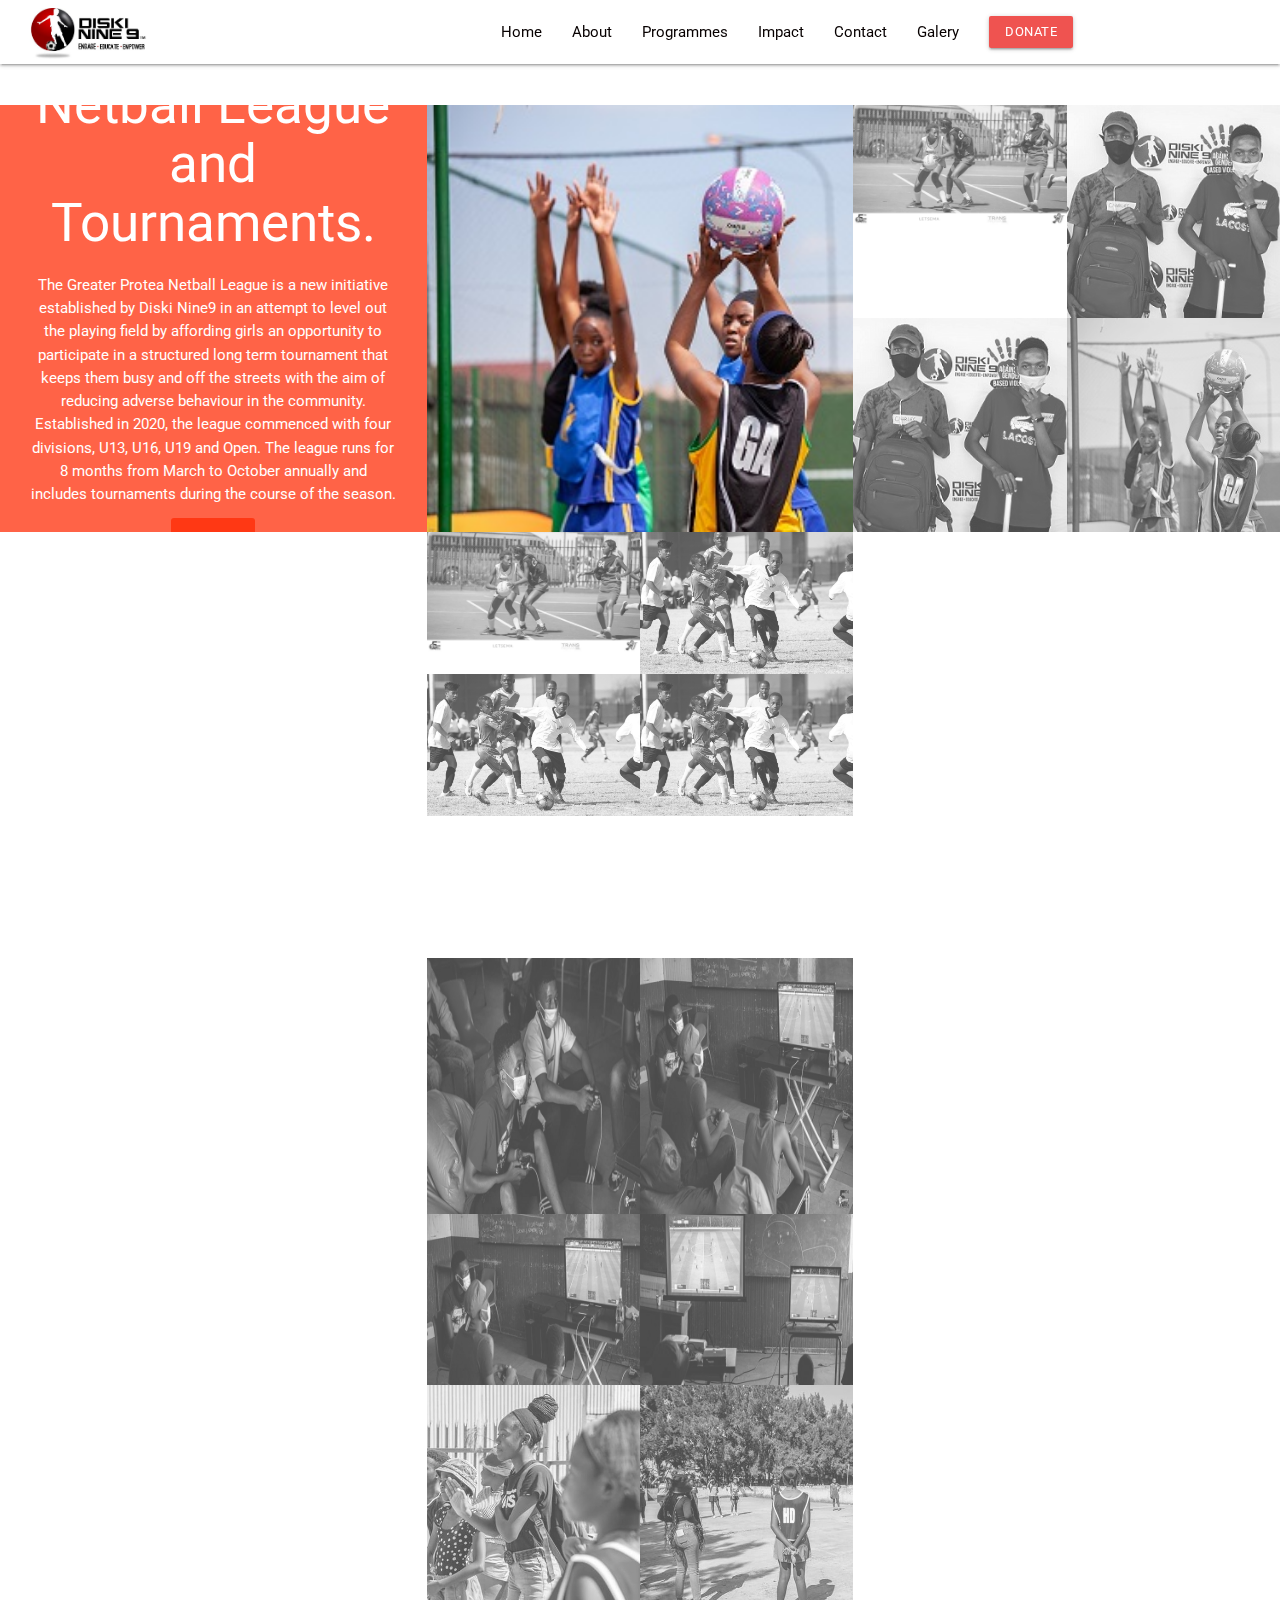
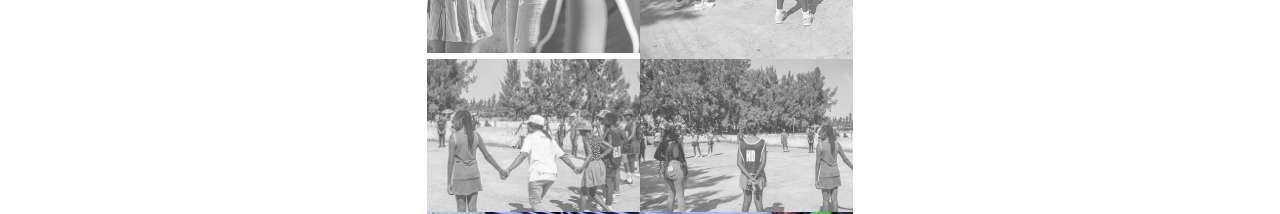
<file: programmes.html>
<!DOCTYPE html>
<html lang="en">
<head>
    <meta charset="UTF-8">
    <meta http-equiv="X-UA-Compatible" content="IE=edge">
    <meta name="viewport" content="width=device-width, initial-scale=1.0">
    <title>Document</title>
    <script src="https://code.jquery.com/jquery-3.6.0.min.js" integrity="sha256-/xUj+3OJU5yExlq6GSYGSHk7tPXikynS7ogEvDej/m4=" crossorigin="anonymous"></script>
    <link rel="stylesheet" href="./scrolling-galery.css">
    <link href="css/materialize.css" type="text/css" rel="stylesheet" media="screen,projection"/>
    <link rel="stylesheet" href="./css/style1.css">

</head>
<body>
    <div class="header-scroll">
        <nav class="white" role="navigation">
          <div class="nav-wrapper container" id="nav-wrapper">
            <a id="logo-container" href="index.html" class="brand-logo">
              <img width="130px" class=" responsive-img" id="logo-image" src="./img/logo-main.jpg" alt="" srcset="">
            </a>
            <ul class="right hide-on-med-and-down " id="nav-links">
                <li><a href="index.html">Home</a></li>
    
                <li id="feedback-box"><a href="#">About</a>
                  <div class="feedback-box">
                    <div class="content">
                      <div class="row">
                        <header>About Us</header>
                        <ul class="mega-links">
                          <li><a href="#">Overview </a></li>
                          <li><a href="#">What we do</a></li>
                          <li><a href="#">Vision & Mission </a></li>
                          <li><a href="#">Our Board</a></li>
                          <li><a href="#">Project Managers</a></li>
                        </ul>
                      </div>
                    </div>
                  </div>
                </li>
    
                <li id="dropdown-menu-box">
                  <a href="#" class="desktop-item">Programmes</a>
                  <div class="dropdown-menu-box">
                    <div class="content">
                      <div class="row">
                        <header>Our Programmes</header>
                        <ul class="mega-links">
                          <li><a href="#">Sports</a></li>
                          <li><a href="#">Psychosocial</a></li>
                          <li><a href="#">Educational </a></li>
                          <li><a href="#">Socioeconomic </a></li>
                        </ul>
                      </div>
                    </div>
                  </div>
                </li>
    
                <li id="dropdown-menu-box">
                  <a href="#" class="desktop-item">Impact</a>
                  <div class="dropdown-menu-box">
                    <div class="content">
                      <div class="row">
                        <header>Our Impact</header>
                        <ul class="mega-links">
                          <li><a href="#">Success Stories</a></li>
                          <li><a href="#">Impact</a></li>
                          <li><a href="#">Ambassadors</a></li>
                        </ul>
                      </div>
                    </div>
                  </div>
                </li>
    
                <li id="mega-box">
                  <a href="#" class="desktop-item">Contact</a>
                </li>
                <li id="mega-box"><a href="#" class="desktop-item">Galery</a></li>
                <li><a href=" " id="download-button" class="btn-small  red lighten-1">Donate</a></li>
            </ul>
      
            <ul id="nav-mobile" class="sidenav">
              <a href="#">
    
              <img width="40px" class="circle hide-on-med-and-up responsive-img" id="logo-image-mobile-nav" src="./img/logo2.png" alt="" srcset="">   
              </a>
              <div class="mob-link">
                <li><a href="#">Home</a></li>
                <li><a href="#">About</a></li>
                <li><a href="#">Programmes</a></li>
                <li><a href="#">Impact</a></li>
                <li><a href="#">Contact</a></li>
                <li><a href="./galery.html">Galery</a></li>
                <li><a href=" " id="download-button" class="btn-small  red lighten-1">Donate</a></li>
              </div>
            </ul>
            <a href="#" data-target="nav-mobile" class="sidenav-trigger"><i class="material-icons">menu</i></a>
          </div>
      </div> <!-- End of Navigation Scroll -->

      <div class="pro">
         
     <div class="section animate">
      <div class="middle">
          <img src="./img/new Stock/001.jpg" alt="">
         <!-- <img src="https://images.unsplash.com/photo-1460400408855-36abd76648b9?dpr=2&auto=format&crop=entropy&fit=crop&w=250&h=250&q=80" /> -->
      </div>
      <div class="left title">
         <div class="content">
            <h2> Netball League and Tournaments.</h2>
            <p> The Greater Protea Netball League is a new initiative established by Diski Nine9 in an attempt to level out the playing field by affording girls an opportunity to participate in a structured long term tournament that keeps them busy and off the streets with the aim of reducing adverse behaviour in the community. Established in 2020, the league commenced with four divisions, U13, U16, U19 and Open. The league runs for 8 months from March to October annually and includes tournaments during the course of the season.</p>
            <a href="#" class="btn-primary">See more</a>
         </div>
      </div>
      <div class="right tiles">
          <img src="./img/Programmes/Netball-Tournament/1.jpg" alt="">
          <img src="./img/new Stock/01.jpg" alt="">
          <img src="./img/new Stock/01.jpg" alt="">
          <img src="./img/new Stock/001.jpg" alt="">

      </div>
   </div>
   
   <div class="section">
      <div class="middle">
         <img src="./img/IMG_8188_small.jpg" />
      </div>
      <div class="right title">
         <div class="content">
            <h2>Soccer Tournaments.</h2>
            <p>Diski Nine9 has been organising structured soccer tournaments for boys from U13, U15, to U17 from inception and have, over the years, featured some of the players that are currently playing in the Multichoice Diski Challenge, The Glad Africa League and the South African Premier League.</p>
            <a href="#" class="btn-primary">See more</a>
         </div>
      </div>
      
      <div class="left tiles">
       <img src="./img/Programmes/Netball-Tournament/1.jpg" alt="">
       <img src="./img/IMG_8176-desktop.jpg" />
       <img src="./img/IMG_8176-desktop.jpg" />
       <img src="./img/IMG_8176-desktop.jpg" />
         
      </div>
      
   </div>
   
   <div class="section">
      <div class="middle">
       <img src="./img/Programmes/E-sport Tournament/E-Sport (1).jpg" alt="">
      </div>
      <div class="left title">
         <div class="content">
            <h2>	E-Sports Tournament.</h2>
            <p>The disruption caused by the Covid-19 pandemic brought the entire physical sporting codes to a total stand still. This exacerbated the use of video games and use of Information Technology. Diski Nine9 ran a first ever e-sports FIFA soccer tournament for 32 young boys over the course of a day hosted at Tholimfundo Primary School in Soweto. The tournament saw most of the youths excited to challenge each other in a different playing field that tested their knowledge and expertise on video games. Four gamers walked away with bags filled with stationery with the winner of the tournament choosing the bag of his choice.</p>
            <a href="#" class="btn-primary">See more</a>
         </div>
      </div>
      
      <div class="right tiles">
       <img src="./img/Programmes/E-sport Tournament/E-Sport (2).jpg" alt="">
       <img src="./img/Programmes/E-sport Tournament/E-Sport (3).jpg" alt="">
       <img src="./img/Programmes/E-sport Tournament/E-Sport (4).jpg" alt="">
       <img src="./img/Programmes/E-sport Tournament/E-Sport (5).jpg" alt="">
       
      </div>
      
   </div>
   
   <div class="section">
      <div class="middle">
       <img src="./img/Programmes/Winter Holiday Programme/4.jpg" alt="">
      </div>
      <div class="right title">
         <div class="content">
            <h2>	Winter Holiday Programme.</h2>
            <p>The flagship of the organisation and the reason why Diski Nine9 was initially established. The School and Sports Holiday Programme focuses on primary and high school learners between the ages of 10-18 years. These learners receive life-skills education on leadership, problem solving, conflict resolution and team work, while their coaches receive entrepreneurship and coaching skills before participating in a competitive soccer and netball tournament during the 8-10 days of the programme. </p>
            <a href="#" class="btn-primary">See more</a>
         </div>
      </div>
      
      <div class="left tiles">
       <img src="./img/Programmes/Winter Holiday Programme/1.jpg" alt="">
       <img src="./img/Programmes/Winter Holiday Programme/2a.jpg" alt="">
       <img src="./img/Programmes/Winter Holiday Programme/6.jpg" alt="">
       <img src="./img/Programmes/Winter Holiday Programme/5.jpg" alt="">
      </div>
      
   </div>
      </div>
     
<!--      <div class="footer">
        <a href="#top" class="scrollTo"><i class="fa fa-angle-up animated bounce"></i></a>
        <h1>Scroll Up</h1>
     </div> -->
     <script>
         $(document).ready(function(){

var $sm = 480;
var $md = 768;

function resizeThis() {
   $imgH = $('.middle img').width();
   if ($(window).width() >= $sm) {
      $('.left,.right,.section').css('height', $imgH);
   } else {
      $('.left,.right,.section').css('height', 'auto');
   }
}

resizeThis();

$(window).resize(function(){
   resizeThis();
});

$(window).scroll(function() {
   $('.section').each(function(){
      var $elementPos = $(this).offset().top;
      var $scrollPos = $(window).scrollTop();

      var $sectionH = $(this).height();
      var $h = $(window).height();
      var $sectionVert = (($h/2)-($sectionH/4));


      if (($elementPos - $sectionVert) <= $scrollPos && ($elementPos - $sectionVert) + $sectionH > $scrollPos) {
         $(this).addClass('animate');
      } else {
         $(this).removeClass('animate');
      }
   });
});

$('.btn-primary').click(function(){
   alert('I lied');
});
});

$(function() {
$('a[href*="#"]:not([href="#"])').click(function() {
 if (location.pathname.replace(/^\//,'') == this.pathname.replace(/^\//,'') && location.hostname == this.hostname) {
   var target = $(this.hash);
   target = target.length ? target : $('[name=' + this.hash.slice(1) +']');
   if (target.length) {
     $('html, body').animate({
       scrollTop: target.offset().top
     }, 1000);
     return false;
   }
 }
});
});
     </script>
</body>
</html>
</file>
<file: scrolling-galery.css>
@import url(https://fonts.googleapis.com/css?family=Roboto:300,900);
body {
  font-family: 'Roboto', sans-serif; }



.section {
  width: 100%;
  position: relative; }
  .section .left, .section .middle, .section .right {
    width: 100%;
    display: block;
    color: #fff;
    box-sizing: border-box;
    left: 0;
    padding: 30px;
    text-align: center;
    overflow: hidden;
    -moz-transition: 0.3s ease-in-out all;
    -o-transition: 0.3s ease-in-out all;
    -webkit-transition: 0.3s ease-in-out all;
    transition: 0.3s ease-in-out all; }
    @media (min-width: 480px) {
      .section .left .content, .section .middle .content, .section .right .content {
        position: relative;
        top: 50%;
        -webkit-transform: translateY(-50%);
        -ms-transform: translateY(-50%);
        transform: translateY(-50%); } }
    @media (min-width: 480px) {
      .section .left, .section .middle, .section .right {
        width: 50%;
        font-size: 0.9em;
        padding: 10px;
        left: 0;
        float: left;
        position: absolute; } }
    @media (min-width: 768px) {
      .section .left, .section .middle, .section .right {
        width: 33.33333%;
        left: 33.33%;
        padding: 10px; } }
    @media (min-width: 992px) {
      .section .left, .section .middle, .section .right {
        padding: 30px;
        font-size: 1em; } }
  .section.animate .left {
    left: 0; }
    @media (min-width: 480px) {
      .section.animate .left {
        left: 50%; } }
    @media (min-width: 768px) {
      .section.animate .left {
        left: 0; } }
  .section.animate .right {
    left: 0; }
    @media (min-width: 480px) {
      .section.animate .right {
        left: 50%; } }
    @media (min-width: 768px) {
      .section.animate .right {
        left: 66.66%; } }
  .section .title {
    background: tomato; }
    .section .title h2 {
      margin-top: 0; }
    .section .title p {
      line-height: 1.55em;
      margin-bottom: 0.75em; }
    .section .title .btn-primary {
      color: #fff;
      background: #ff3814;
      padding: 10px;
      text-decoration: none;
      border-radius: 3px;
      display: inline-block;
      -moz-transition: 0.3s ease-in-out all;
      -o-transition: 0.3s ease-in-out all;
      -webkit-transition: 0.3s ease-in-out all;
      transition: 0.3s ease-in-out all; }
      .section .title .btn-primary:hover {
        background: #fa2600; }
  .section .tiles {
    padding: 0;
    background: #fff;
    clear: both;
    display: none;
    float: none; }
    .section .tiles img {
      width: 50%;
      float: left;
      height: auto;
      opacity: 0.7;
      -moz-transition: 0.3s ease-in-out all;
      -o-transition: 0.3s ease-in-out all;
      -webkit-transition: 0.3s ease-in-out all;
      transition: 0.3s ease-in-out all;
      -webkit-filter: grayscale(100%);
      -moz-filter: grayscale(100%);
      -o-filter: grayscale(100%); }
      .section .tiles img:hover {
        opacity: 1;
        -webkit-filter: grayscale(0%);
        -moz-filter: grayscale(0%);
        -o-filter: grayscale(0%); }
    @media (min-width: 768px) {
      .section .tiles {
        display: block; } }
  .section .middle {
    background: slategray;
    z-index: -5;
    padding: 0; }
    .section .middle img {
      width: 100%;
      height: auto;
      display: block; }

@-webkit-keyframes bounce {
  0%, 20%, 50%, 80%, 100% {
    -webkit-transform: translateY(0); }
  40% {
    -webkit-transform: translateY(-20px); }
  60% {
    -webkit-transform: translateY(-10px); } }

@keyframes bounce {
  0%, 20%, 50%, 80%, 100% {
    transform: translateY(0); }
  40% {
    transform: translateY(-20px); }
  60% {
    transform: translateY(-10px); } }

    .pro {
      margin-top:10vh ;
      z-index: -5;
    }
</file>
<file: css/style1.css>
/* head CSS - from markup */
/*     body {
      background-color: rgb(155, 35, 35);
    }
 */

 #primary-slider  {
  height: 70vh !important;;
}
.text-darken-4 {
font-size: 100px;
line-height: 100px;
font-family: 'anton';
}


.paralladx {
position: absolute;
width: 100vw;
height: 100vh;
}

.hero-text {
position: absolute;
height: 10vh;
z-index: 3;
top: 20vh;
left: 0;
text-align: center;
width: 100vw;
color: white;
}
#hero {

top: 10vh;
}


.catchy {


width: 100vw;
height: 66vh;
}




/* Custom Stylesheet */
/**
 * Use this file to override Materialize files so you can update
 * the core Materialize files in the future
 *
 * Made By MaterializeCSS.com
 */

 /* header */
 nav ul a,
 nav .brand-logo {
   color: rgb(7, 0, 0);
 }


a {
  color: rgb(7, 0, 0);
}
 
 #logo-image {
  position: fixed;
  top: 8px;
  left: 20px;
}
#logo-image-mobile-nav {
  position: absolute;
  top: 2px;
  left: 35%;
  margin: 20px;
}

.mob-link {
  position: absolute;
  top: 100px;
  left: 0;
  line-height: 80px;

}
.mob-link li:last-of-type {
 margin-top: 25px;
}



/* header */
 .header-scroll{
   position: fixed;
   top: 0px;
   width: 100vw;
   height: 50px;

/*    background-color: rgba(7, 2, 2, 0.719); */
   z-index: 1;  
 }
 

 p {
   line-height: 2rem;
 }
 .sidenav {
   background-color: rgb(219, 81, 81);
 }
 
 .sidenav-trigger {
   color: #26a69a;
 }

 .parallax-container {
  /*  min-height: 380px; */
   min-height: 90vh;
   line-height: 0;
   height: auto;
   color: rgba(255,255,255,.9);
 }
   .parallax-container .section {
     width: 100%;
   }
 

 .icon-block {
   padding: 0 15px;
 }
 .icon-block .material-icons {
   font-size: inherit;
 }
 
 footer.page-footer {
   margin: 0;
   padding: 20px;
 }
 .grey-text {
   width: 80%;
 }

 
 .footer-list {
   padding: 0 20px 0 0;
 }
 .footer-list li {
   line-height: 40px;
   color: #a6acb1;
 }
 .mobile-footer-list li {
   line-height: 25px;
   color: #a6acb1;
  }

  .footer-copyright a {
    color: white;
    right: 0;
    padding: 0;
    margin: 0;
  }

 .socials i {
   margin: 10px;
 }
 
 /* *************** Nav Scroll ********************** */
 .Programmes-menu-box {
   position: absolute;
/*    right: -7vw; */
   background: #242526;
   width: 15vw;
   line-height: 5px;
  left: 47%;
   opacity: 0;
   visibility: hidden;
   box-shadow: 0 6px 10px rgba(0,0,0,0.15);
   border: 1px solid white;
/*    border-radius: 15px; */
 }

 .feedback-box {
  position: absolute;
/*   right: 15vw; */
/*   background: #f5f5f6; */
  width: 15vw;
  line-height: 5px;
  left: 38%;
  opacity: 0;
  visibility: hidden;
  box-shadow: 0 6px 10px rgba(0,0,0,0.15);
  border: 1px solid white;
/*   border-radius: 15px; */
}

 .dropdown-menu-box {
  position: absolute;
/*   right: -12vw; */
/*   background: #242526; */
  width: 15vw;
  line-height: 15px;
  left: 57%;
  opacity: 0;
  visibility: hidden;
  box-shadow: 0 6px 10px rgba(0,0,0,0.15);
  border: 1px solid white;
  /* border-radius: 10px; */
  
}

 #Programmes-menu-box:hover .Programmes-menu-box ,  #feedback-box:hover .feedback-box ,
 #dropdown-menu-box:hover .dropdown-menu-box {
   transition: all 0.3s ease-in;
   top: 60px;
   opacity: 1;
   visibility: visible;
   z-index: 1;

 }

 .Programmes-menu-box .content , .feedback-box .content , 
 .dropdown-menu-box .content { 
 /*   background: #f6130b; */
   padding: 25px 20px;
   display: flex;
   width: 100%;
   justify-content: space-between;
   box-shadow: 0 6px 10px rgba(0,0,0,0.15);
  left: 100px;

 }
 .Programmes-menu-box .content .row, .feedback-box .content .row,
  .dropdown-menu-box .content .row {
   width: 250px;
   line-height: 40px;
 }
 
 .content .row header{
   color: #f2f2f2;
   font-size: 20px;
   font-weight: 500;
 }
 .content .row .mega-links{
   margin-left: -40px;
   border-left: 1px solid rgba(255,255,255,0.09);
 }
 .row .mega-links li{
   padding: 0 20px;
 }
 .row .mega-links li a{
   padding: 0px;
   padding: 0 20px;
   color: #d9d9d9;
   font-size: 12px;
   display: block;
 }
 .row .mega-links li a:hover{
   color: #ffffff;
   border: 0px solid rgba(0,0,0,0.15);
 /*   border-radius: 5px; */
   font-size: 15px;
   transition: 0.3s;
 }

 /* Buttons */
 
 #action-button {
   top:5vh;
 }


 .mobile-hero {
/*    background-image: url(../img/IMG_9300.jpg); */
   height: 90vh;
   top: 10vh;
   margin-top: 10vh;
   padding-top: 10vh;
   font-size: 15px !important;
 }

 .modal-content {
   color: black;
 }





 @media only screen and (max-width : 500px) {
  .parallax-container .section {
    position: absolute;
    top: 40%;
  }
  #index-banner .section {
    top: 25%;
  }
  #action-button {
    top:55vh;
    display:none;
  }
}

 @media only screen and (max-width : 992px) {
 #logo-image {
   position: relative;
  height:8vh;
  right: 40vh;
 }




}  


/* World of champions section */
#worldOfChamps {
  display: block;
  background-color: #242526 !important;
}

/* Hero text break */
</file>
